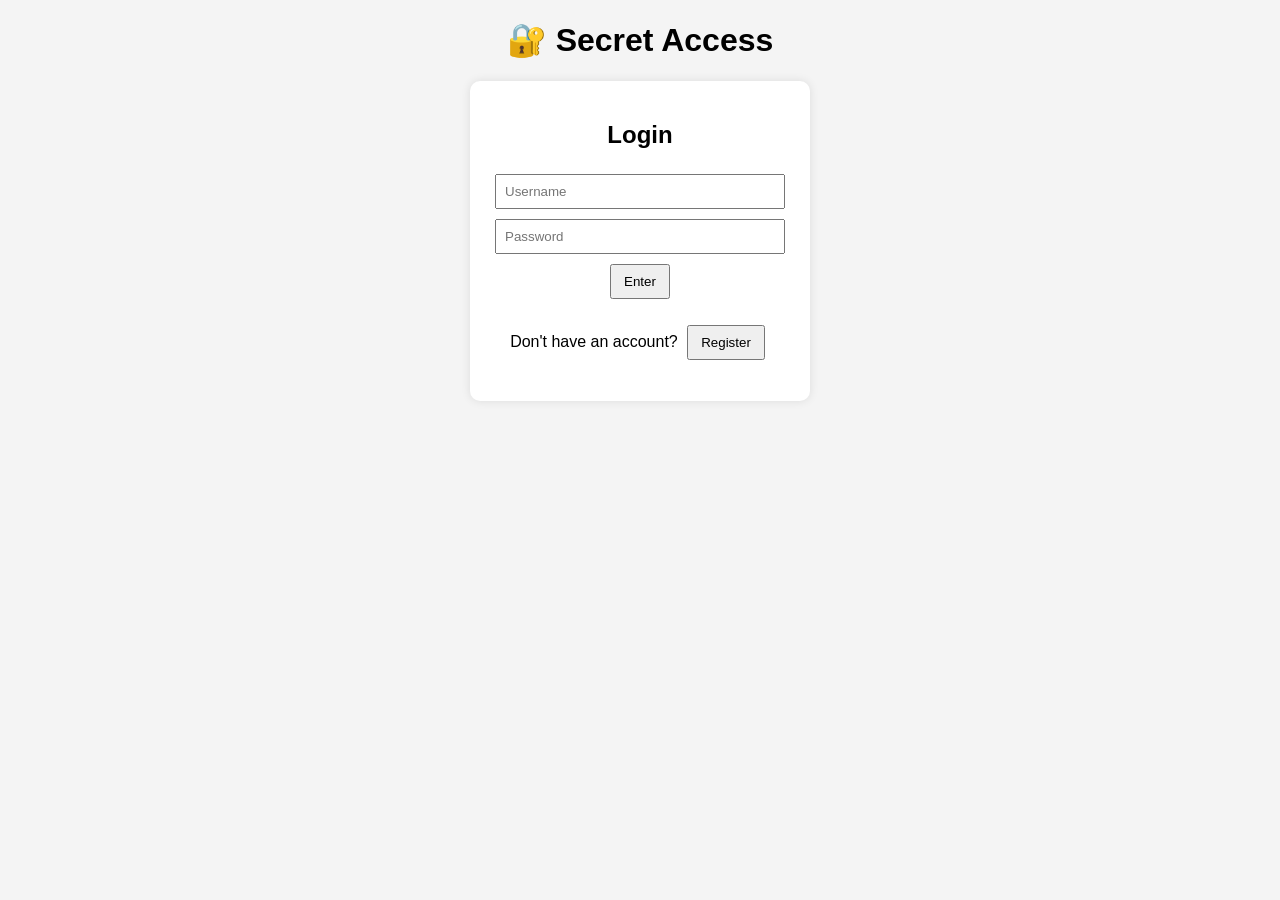
<file: index.html>
<!DOCTYPE html>
<html lang="en">

<head>
    <meta charset="UTF-8">
    <title>Secret Room Login</title>
    <link rel="stylesheet" href="style.css">
</head>

<body>

    <h1>🔐 Secret Access</h1>

    <div class="container">

        <!-- LOGIN SCREEN -->
        <div id="login-screen">
            <h2>Login</h2>
            <input id="login-username" placeholder="Username">
            <input id="login-password" type="password" placeholder="Password">
            <button onclick="login()">Enter</button>

            <p id="login-error" style="color:red;"></p>

            <p>
                Don't have an account?
                <button onclick="showRegister()">Register</button>
            </p>
        </div>

        <!-- REGISTER SCREEN -->
        <div id="register-screen" style="display:none;">
            <h2>Register</h2>
            <input id="reg-username" placeholder="Username">
            <input id="reg-password" type="password" placeholder="Password">
            <button onclick="register()">Create Account</button>
            <p>
                Already have an account?
                <button onclick="showLogin()">Back to Login</button>
            </p>
        </div>

        <!-- SECRET ROOM -->
        <div id="secret-screen" style="display:none;">
            <h2>🎉 Secret Room</h2>
            <p>You made it in!</p>
            <button onclick="logout()">Logout</button>
        </div>

        <pre id="output"></pre>

    </div>

    <script src="script.js"></script>
</body>

</html>
</file>
<file: style.css>
body {
    font-family: Arial, sans-serif;
    background: #f4f4f4;
    text-align: center;
}

.container {
    background: white;
    padding: 20px;
    margin: 20px auto;
    width: 300px;
    border-radius: 10px;
    box-shadow: 0 0 10px rgba(0,0,0,0.1);
}

input {
    width: 90%;
    padding: 8px;
    margin: 5px;
}

button {
    padding: 8px 12px;
    margin: 5px;
    cursor: pointer;
}
</file>
